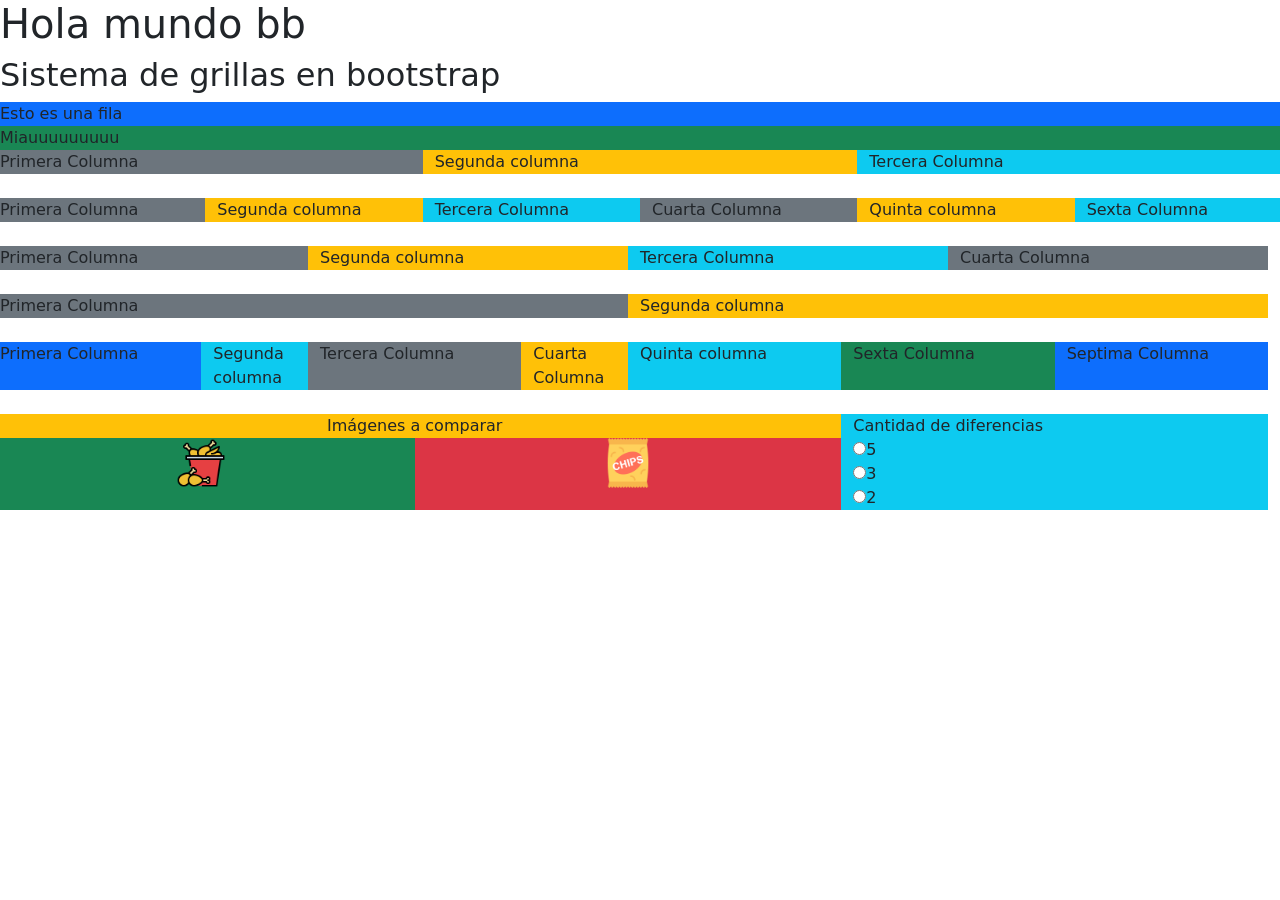
<file: bootstrap.html>
<!DOCTYPE html>
<html lang="en">
<head>
    <meta charset="UTF-8">
    <meta name="viewport" content="width=device-width, initial-scale=1.0">
    <title>Bootstrap</title>
    <link rel="stylesheet" href="CSS/bootstrap.min.css">
    <script src="JS/bootstrap.min.js"></script>
</head>
<body>
    <h1>Hola mundo bb</h1>
    <h2>Sistema de grillas en bootstrap</h2>

    <div class="container.fluid">
        <div class="row">
            <div class="bg-primary">Esto es una fila</div>
        </div>
    </div>

    <div class="container.fluid">
        <div class="row">
            <div class="bg-success">Miauuuuuuuuu</div>
        </div>
        <div class="row">
        <div class="col-4 bg-secondary">Primera Columna</div>
        <div class="col-4 bg-warning">Segunda columna</div>
        <div class="col-4 bg-info">Tercera Columna</div>

    </div>
    <br>
</div>
        <div class="row">
        <div class="col-2 bg-secondary">Primera Columna</div>
        <div class="col-2 bg-warning">Segunda columna</div>
        <div class="col-2 bg-info">Tercera Columna</div>
        <div class="col-2 bg-secondary">Cuarta Columna</div>
        <div class="col-2 bg-warning">Quinta columna</div>
        <div class="col-2 bg-info">Sexta Columna</div>
<div>
<br>
    </div>
    <div class="row">
        <div class="col-3 bg-secondary">Primera Columna</div>
        <div class="col-3 bg-warning">Segunda columna</div>
        <div class="col-3 bg-info">Tercera Columna</div>
        <div class="col-3 bg-secondary">Cuarta Columna</div>
    <div>
<br>   
        <div class="row">
        <div class="col-6 bg-secondary">Primera Columna</div>
        <div class="col-6 bg-warning">Segunda columna</div>
    <div>
<br>
<div class="row">
        <div class="col-2 bg-primary">Primera Columna</div>
        <div class="col-1 bg-info">Segunda columna</div>
        <div class="col-2 bg-secondary">Tercera Columna</div>
        <div class="col-1 bg-warning">Cuarta Columna</div>
        <div class="col-2 bg-info">Quinta columna</div>
        <div class="col-2 bg-success">Sexta Columna</div>
        <div class="col-2 bg-primary">Septima Columna</div>
<div>
  <br>      

<div class="container.fluid">
        <div class="row">
            <div class="col-8 bg-warning text-center">Imágenes a comparar</div>
            <div class="col-4 bg-info">Cantidad de diferencias</div>

        <div>
        <div class="row">
                <div class="col-4 bg-success text-center"><img src="IMG/pollo-frito.png" width="50"> </div>
                <div class="col-4 bg-danger text-center"><img src="IMG/papas-fritas.png" width="50"></div>
                <div class="col-4 bg-info"> <input type="radio" name="" id="">5 <br>
                    <input type="radio" name="" id="">3 <br>
                    <input type="radio" name="" id="">2
                </div>
        </div>
    <div>






</body>
</html>
</file>
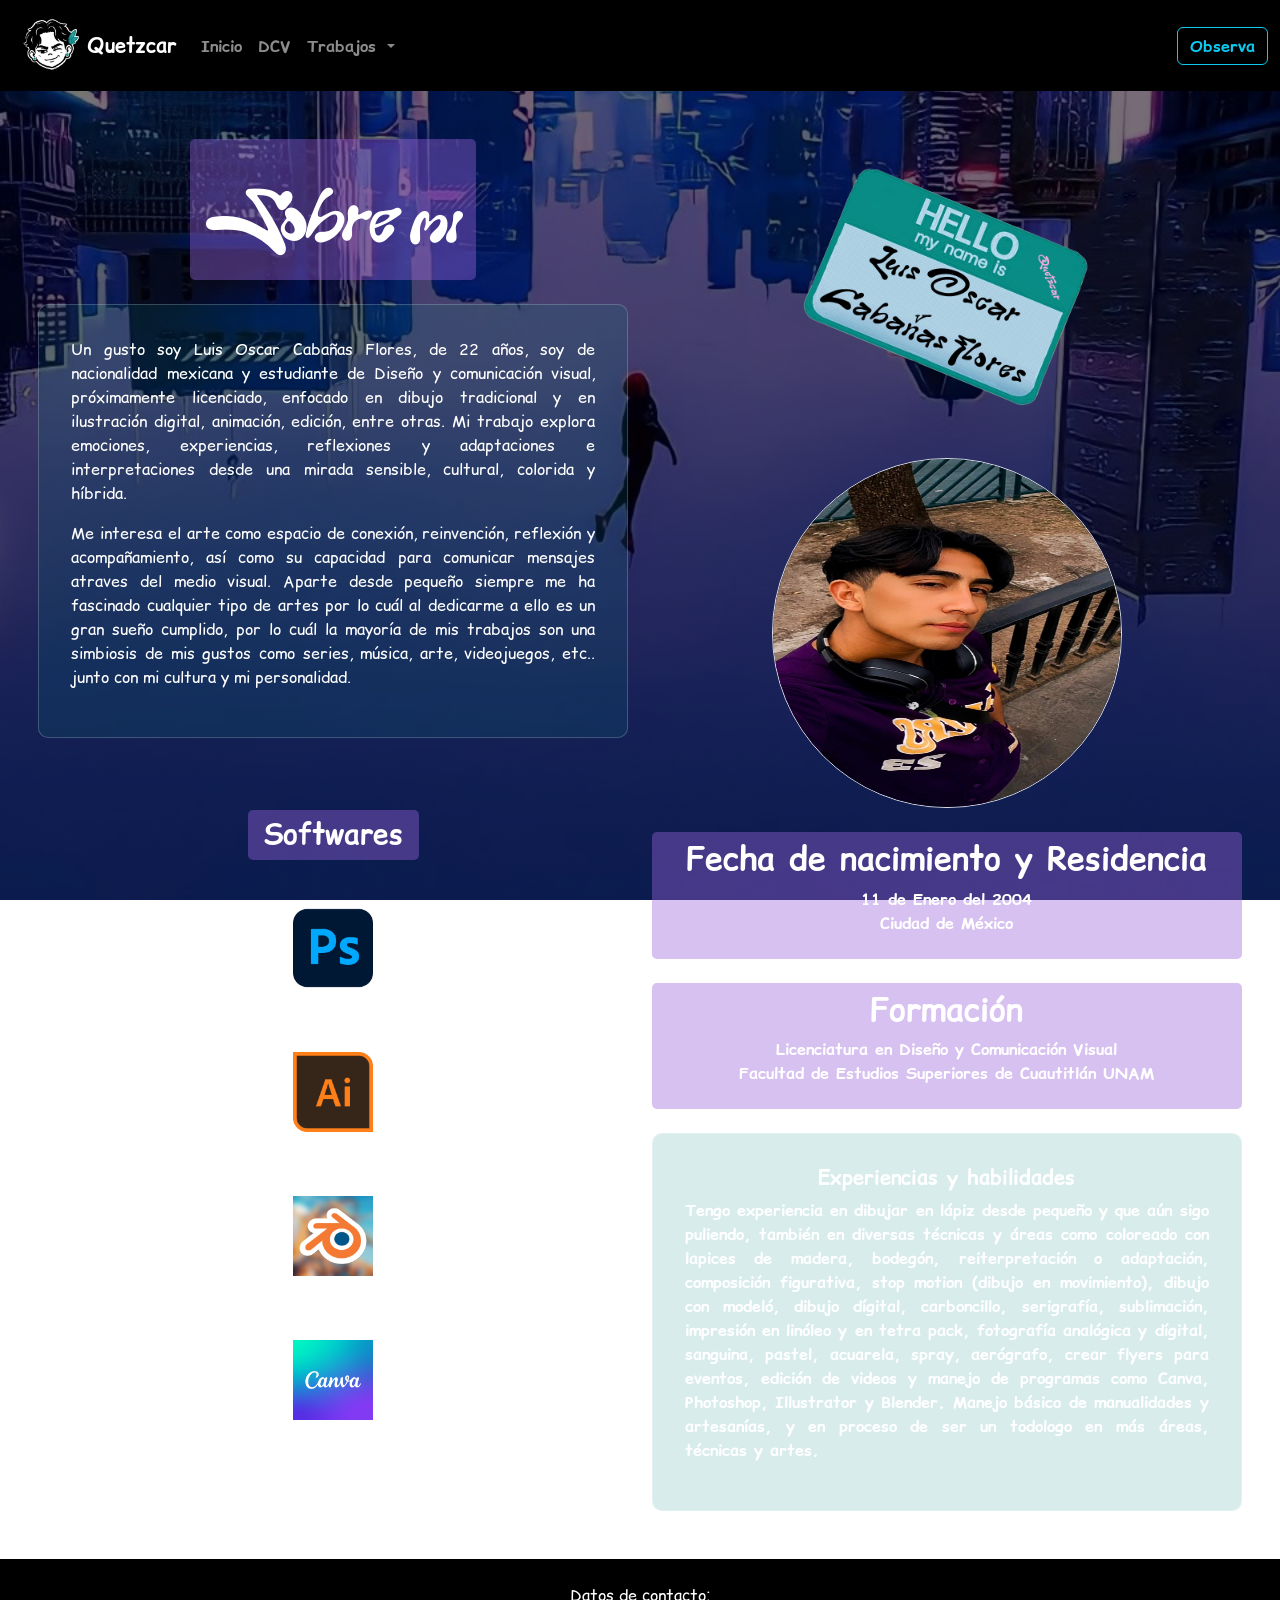
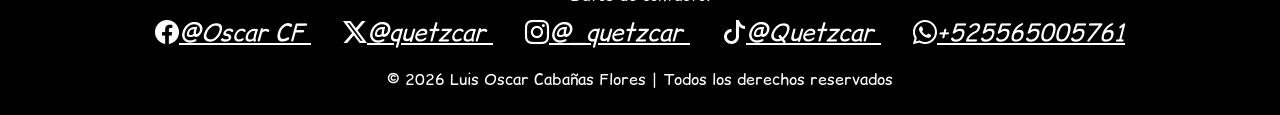
<file: Quetzcar.html>
<!DOCTYPE html>
<html lang="es">
<head>
    <meta charset="UTF-8">
    <meta name="viewport" content="width=device-width, initial-scale=1.0">
    <title>Portafolio</title>
    <link rel="stylesheet" href="CSS/style.css">
    <link rel="stylesheet" href="CSS/bootstrap.min.css">
    <link rel="stylesheet" href="CSS/ExtraQuetzcar.css">
    <link rel="stylesheet" href="https://cdn.jsdelivr.net/npm/bootstrap-icons@1.11.1/font/bootstrap-icons.min.css">
    <script src="JS/bootstrap.min.js"></script>
</head>
<body>
    <!--Menu-->
    <nav class="navbar navbar-expand-lg navbar-dark" style="background-color: rgb(0, 0, 0);">
  <div class="container-fluid">
    <img src="IMG/WhatsApp_Image_2026-05-04_at_11.34.04_AM-removebg-preview-removebg-preview.png" alt="bootstrap" width="6%" height="6%">
    <a class="navbar-brand fcomicB" href="Quetzcar.html">Quetzcar</a> 
    <button class="navbar-toggler" type="button" data-bs-toggle="collapse" data-bs-target="#navbarSupportedContent" aria-controls="navbarSupportedContent" aria-expanded="false" aria-label="Toggle navigation">
      <span class="navbar-toggler-icon"></span>
    </button>
    <div class="collapse navbar-collapse" id="navbarSupportedContent">
      <ul class="navbar-nav me-auto mb-2 mb-lg-0 fcomicB">
        <li class="nav-item">
          <a class="nav-link" aria-current="page" href="index.html">Inicio</a>
        </li>
        <li class="nav-item">
          <a class="nav-link" href="DCV.html">DCV</a>
        </li>
        <li class="nav-item dropdown">
          <a class="nav-link dropdown-toggle" href="Trabajos.html" role="button" data-bs-toggle="dropdown" aria-expanded="false">
            Trabajos
          </a>
          <ul class="dropdown-menu">
            <li><a class="dropdown-item" href="Trabajos.html">Contenido</a></li>
            <li><a class="dropdown-item" href="Trabajos-fotos.html">Fotografías</a></li>
            <li><a class="dropdown-item" href="Quetzcar.html">Sobre mí</a></li>
            <li><hr class="dropdown-divider"></li>
            <li><a class="dropdown-item" href="Trabajos-nexo.html">Nexo</a></li>
          </ul>
        </li>
        
      </ul>
      <!-- Button trigger modal -->
<button type="button" class="btn btn-outline-info btn-font-custom" data-bs-toggle="modal" data-bs-target="#exampleModal">
  Observa 
</button>

<!-- Modal -->
<div class="modal fade fcomicB" id="exampleModal" tabindex="-1" aria-labelledby="exampleModalLabel" aria-hidden="true">
  <div class="modal-dialog">
    <div class="modal-content">
      <div class="modal-header">
        <h1 class="modal-title fs-5 fcomicB" id="exampleModalLabel">...La realidad del arte es siempre otra realidad.  <br>    -Octavio Paz</h1>
        <button type="button" class="btn-close" data-bs-dismiss="modal" aria-label="Close"></button>
      </div>
      <div class="modal-body">
        <Img src="IMG/videoframe_888.png" class="container-fluid" width="350" height="350">
      </div>
      <div class="modal-footer">
        <button type="button" class="btn btn-secondary" data-bs-dismiss="modal" style="background-color: rgb(0, 128, 128);">Close</button>
      </div>
    </div>
  </div>
</div>
    </div>
  </div>
</nav>
<script src="JS/bootstrap.bundle.min.js"></script>

<!--Cuerpo-->
<div class="container-fluid full-width-container my-5">
    <div class="row">
        <div class="col-md-6 mb-4 text-center">
            <h2 class="cuadro-gris-personalizado p-2 d-inline-block festrella">Sobre mí</h2>
            <div class="cuadro-blanco-personalizado mt-3 fcomicR">
                <p>Un gusto soy Luis Oscar Cabañas Flores, de 22 años, soy de nacionalidad mexicana y estudiante de Diseño y comunicación visual, próximamente licenciado, enfocado en dibujo tradicional y en ilustración digital, animación, edición, entre otras. Mi trabajo explora emociones, experiencias, reflexiones y adaptaciones e interpretaciones desde una mirada sensible, cultural, colorida y híbrida.</p>
                <p>Me interesa el arte como espacio de conexión, reinvención, reflexión y acompañamiento, así como su capacidad para comunicar mensajes atraves del medio visual. Aparte desde pequeño siempre me ha fascinado cualquier tipo de artes por lo cuál al dedicarme a ello es un gran sueño cumplido, por lo cuál la mayoría de mis trabajos son una simbiosis de mis gustos como series, música, arte, videojuegos, etc.. junto con mi cultura y mi personalidad.</p>
            </div>
<br>
            <div class="mt-5 fcomicB">
                <h3 class="cuadro-gris-personalizado p-2 d-inline-block">Softwares</h3>
                <br>
                <br>
                <div class="d-flex flex-column align-items-center mt-3">
                    <img src="IMG/photoshop.png" class="img-software" alt="Photoshop">
                    <br>
                    <img src="IMG/ilustrador-adobe.png" class="img-software" alt="Illustrator">
                    <br>
                    <img src="IMG/45a110fa46f6c1ebb41c9d13ddb23c4f.jpg" class="img-software" alt="Blender">
                    <br>
                    <img src="IMG/0a89cdb6245c8c05abd84ae6d1414645.jpg" class="img-software" alt="Canva">
                </div>
            </div>
        </div>

        <div class="col-12 col-md-6 text-center">
            <div class="mb-4">
                <img src="IMG/be8e1a939f5fa2ffa0d7fe307f6fa237.png" style="width: 50%; max-width: 300px;">
            </div>
            
              <div class="text-center my-4">
                <img src="IMG/Screenshot_20260511_225452_Photos.jpg" class="rounded-circle img-fluid border" alt="Imagen" style="width: 350px; height: 350px; object-fit: contain fill;">
            </div>

            <div class="cuadro-gris-personalizado p-3 mb-4 fcomicB">
                <h2>Fecha de nacimiento y Residencia</h2>
                <p>11 de Enero del 2004<br>Ciudad de México</p>
            </div>

            <div class="cuadro-gris-personalizado p-3 mb-4 fcomicB">
                <h2>Formación</h2>
                <p>Licenciatura en Diseño y Comunicación Visual<br>
                Facultad de Estudios Superiores de Cuautitlán UNAM</p>
            </div>

            <div class="cuadro-blanco-personalizado fcomicB">
                <h2 class="h5 text-center">Experiencias y habilidades</h2>
                <p>Tengo experiencia en dibujar en lápiz desde pequeño y que aún sigo puliendo, también en diversas técnicas y áreas como coloreado con lapices de madera, bodegón, reiterpretación o adaptación, composición figurativa, stop motion (dibujo en movimiento), dibujo con modeló, dibujo dígital, carboncillo, serigrafía, sublimación, impresión en linóleo y en tetra pack, fotografía analógica y dígital, sanguina, pastel, acuarela, spray, aerógrafo, crear flyers para eventos, edición de videos y manejo de programas como Canva, Photoshop, Illustrator y Blender. Manejo básico de manualidades y artesanías, y en proceso de ser un todologo en más áreas, técnicas y artes.</p>
            </div>
        </div>
    </div>
</div>

<!--Footer-->
        </div></div></div> 
<footer class="text-white text-center py-4" style="background-color: rgb(0, 0, 0); width: 100%; margin: 0; padding: 0;">
    <div class="container fcomicR">
        <p class="mb-2">Datos de contacto:</p>
        
        <div class="mb-3">
            <a href="https://www.facebook.com/share/14dr9LVwQZ5/" class="text-white mx-3 fs-4">
                <i class="bi bi-facebook">@Oscar CF</i>
            </a>
            <a href="https://x.com/quetzcar" class="text-white mx-3 fs-4">
                <i class="bi bi-twitter-x">@quetzcar</i>
            </a>
            <a href="https://www.instagram.com/_quetzcar?igsh=MTRkem0yMnBtdHQ5dA==" class="text-white mx-3 fs-4">
                <i class="bi bi-instagram">@_quetzcar</i>
            </a>
            <a href="https://www.tiktok.com/@quetzcar_?_r=1&_t=ZS-965h5hAs7RI" class="text-white mx-3 fs-4">
                <i class="bi bi-tiktok">@Quetzcar</i>
            </a>
            <a href="https://wa.me/525565005761" class="text-white mx-3 fs-4">
                <i class="bi bi-whatsapp">+525565005761</i>
            </a>
        </div>

        <p class="mb-0">© 2026 Luis Oscar Cabañas Flores | Todos los derechos reservados</p>
    </div>
</footer>  
      
</body>
</html>
</file>
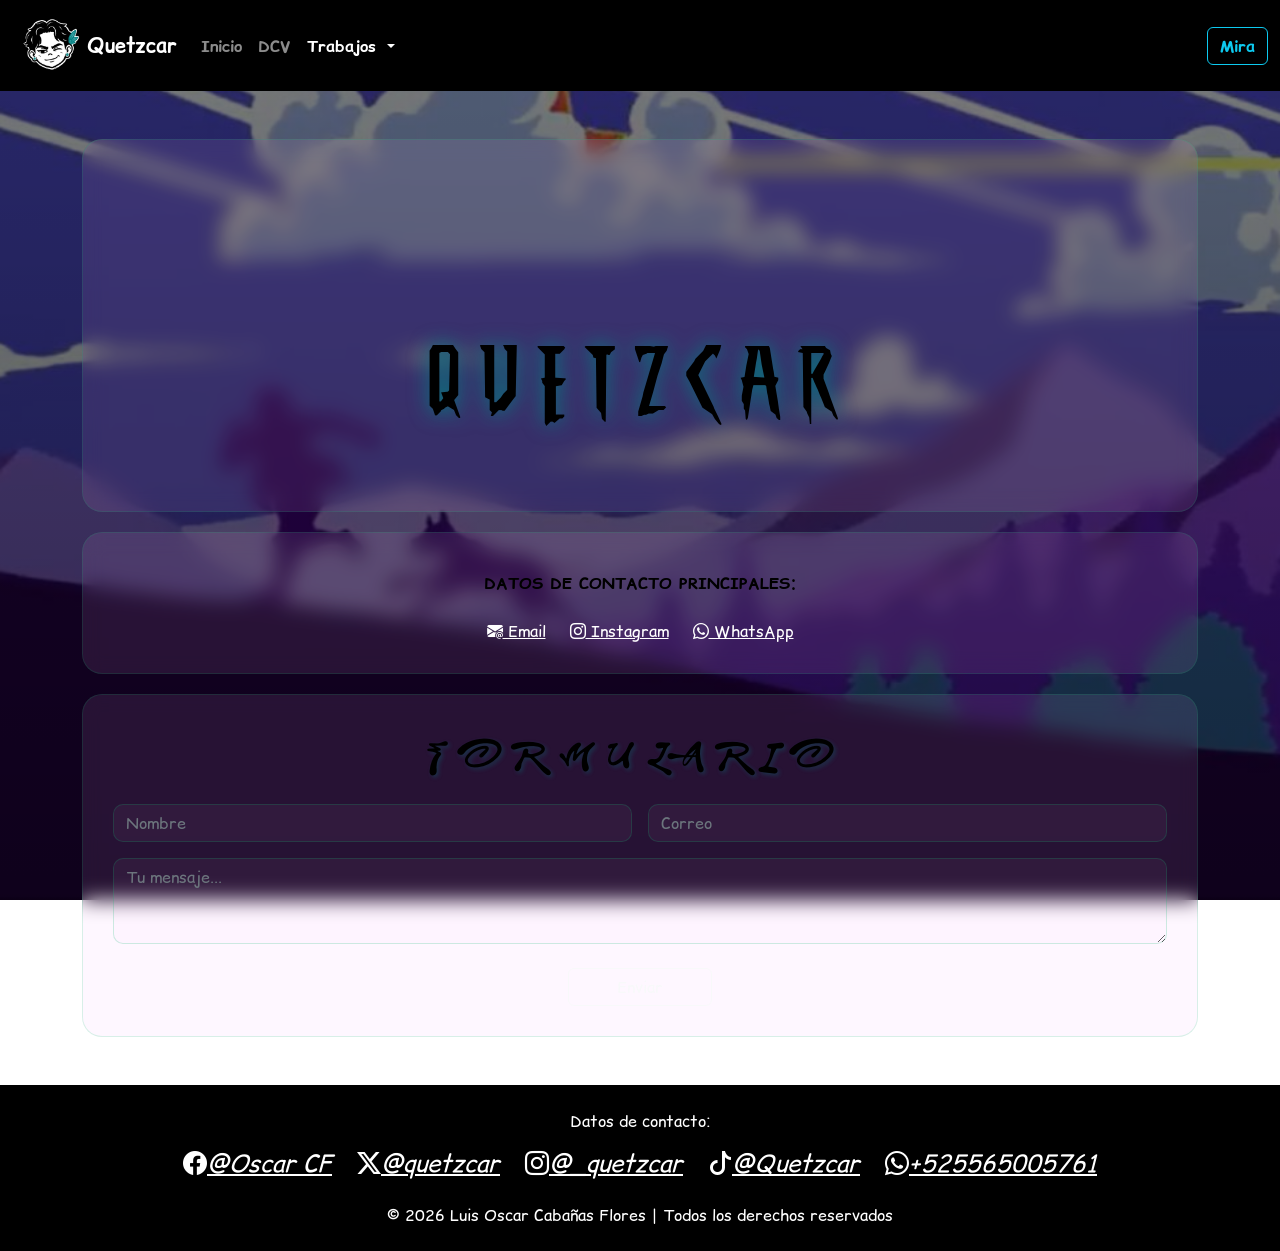
<file: Trabajos-nexo.html>
<!DOCTYPE html>
<html lang="es">
<head>
    <meta charset="UTF-8">
    <meta name="viewport" content="width=device-width, initial-scale=1.0">
    <title>Portafolio</title>
    <link rel="stylesheet" href="CSS/style.css">
    <link rel="stylesheet" href="CSS/bootstrap.min.css">
    <link rel="stylesheet" href="CSS/ExtraTNexo.css">
    <link rel="stylesheet" href="https://cdn.jsdelivr.net/npm/bootstrap-icons@1.11.3/font/bootstrap-icons.min.css">
    <script src="JS/bootstrap.min.js"></script>
</head>
<body>
    <!--Menu-->
    <nav class="navbar navbar-expand-lg navbar-dark" style="background-color: rgb(0, 0, 0);">
  <div class="container-fluid">
    <img src="IMG/WhatsApp_Image_2026-05-04_at_11.34.04_AM-removebg-preview-removebg-preview.png" alt="bootstrap" width="6%" height="6%">
    <a class="navbar-brand fcomicB" href="Quetzcar.html">Quetzcar</a> 
    <button class="navbar-toggler" type="button" data-bs-toggle="collapse" data-bs-target="#navbarSupportedContent" aria-controls="navbarSupportedContent" aria-expanded="false" aria-label="Toggle navigation">
      <span class="navbar-toggler-icon"></span>
    </button>
    <div class="collapse navbar-collapse" id="navbarSupportedContent">
      <ul class="navbar-nav me-auto mb-2 mb-lg-0 fcomicB">
        <li class="nav-item">
          <a class="nav-link" aria-current="page" href="index.html">Inicio</a>
        </li>
        <li class="nav-item">
          <a class="nav-link" href="DCV.html">DCV</a>
        </li>
        <li class="nav-item dropdown">
          <a class="nav-link dropdown-toggle active" href="Trabajos.html" role="button" data-bs-toggle="dropdown" aria-expanded="false">
            Trabajos
          </a>
          <ul class="dropdown-menu">
            <li><a class="dropdown-item" href="Trabajos.html">Contenido</a></li>
            <li><a class="dropdown-item" href="Trabajos-fotos.html">Fotografías</a></li>
            <li><a class="dropdown-item" href="Quetzcar.html">Sobre mí</a></li>
            <li><hr class="dropdown-divider"></li>
            <li><a class="dropdown-item" href="Trabajos-nexo.html">Nexo</a></li>
          </ul>
        </li>
        
      </ul>
      <!-- Button trigger modal -->
<button type="button" class="btn btn-outline-info btn-font-custom" data-bs-toggle="modal" data-bs-target="#exampleModal">
  Mira
</button>

<!-- Modal -->
<div class="modal fade fcomicB" id="exampleModal" tabindex="-1" aria-labelledby="exampleModalLabel" aria-hidden="true">
  <div class="modal-dialog">
    <div class="modal-content">
      <div class="modal-header">
        <h1 class="modal-title fs-5 fcomicB" id="exampleModalLabel">¡Hasta pronto!</h1>
        <button type="button" class="btn-close" data-bs-dismiss="modal" aria-label="Close"></button>
      </div>
      <div class="modal-body">
        <video src="IMG/WhatsApp Video 2026-05-14 at 11.14.48 PM.mp4" class="container-fluid" width="350" height="350" autoplay loop muted controls style="border: 0;"></video>
      </div>
      <div class="modal-footer">
        <button type="button" class="btn btn-secondary" data-bs-dismiss="modal" style="background-color: rgb(0, 128, 128);">Close</button>
      </div>
    </div>
  </div>
</div>
    </div>
  </div>
</nav>
<script src="JS/bootstrap.bundle.min.js"></script>



<div class="container my-5">
    
    <!-- BLOQUE SUPERIOR: LOGO Y NOMBRE -->
    <div class="seccion-cristal text-center">
        <div class="mb-4">
            <!-- Aquí insertas tu logo -->
             <div class="d-flex justify-content-center">
    <video autoplay muted loop playsinline style="width: 250px; border-radius: 15px;" class="img-fluid">
        <source src="IMG/WhatsApp Video 2026-05-14 at 10.51.00 PM.mp4" type="video/mp4">
    </video>
</div>
        </div>
        <div class="cuadro-gris-personalizado p-2 d-inline-block">
            <h1 class="fuente nombre-principal" style="color: rgb(0, 0, 0);">QUETZCAR</h1>
        </div>
    </div>

    <!-- BLOQUE MEDIO: DATOS DE CONTACTO -->
    <div class="seccion-cristal text-center">
        <div class="cuadro-gris-personalizado p-2 d-inline-block mb-3">
            <p class="fcomicB mb-0" style="color: rgb(0, 0, 0);">DATOS DE CONTACTO PRINCIPALES:</p>
        </div>
        <div class="d-flex justify-content-center gap-4">
    <a href="mailto:oscarcf634@gmail.com" class="text-white fcomicR">
        <i class="bi bi-envelope-at-fill"></i> Email
    </a>
    <a href="https://instagram.com/_quetzcar" class="text-white fcomicR">
        <i class="bi bi-instagram"></i> Instagram
    </a>
    <a href="https://wa.me/525565005761" class="text-white fcomicR">
        <i class="bi bi-whatsapp"></i> WhatsApp
    </a>
</div></div>

    <!-- BLOQUE INFERIOR: FORMULARIO BÁSICO -->
<div class="seccion-cristal text-center">
    <h3 class="festrella text-center mb-4" style="color: rgb(0, 0, 0);">FORMULARIO</h3>
    <form action="https://formspree.io/f/maqvzabe" method="POST">
        <div class="row g-3">
            <div class="col-md-6">
                <input type="text" name="nombre" class="form-control form-input-personalizado fcomicR" placeholder="Nombre">
            </div>
            <div class="col-md-6">
                <input type="email" name="email" class="form-control form-input-personalizado fcomicR" placeholder="Correo" required>
            </div>
            <div class="col-12">
                <textarea name="message" class="form-control form-input-personalizado fcomicR" rows="3" placeholder="Tu mensaje..."></textarea>
            </div>
            <div class="col-12 text-center fcomicR">
                <button type="submit" class="btn btn-outline-light fcomicR px-5 mt-2">Enviar</button>
            </div>
        </div>
    </form>
</div>

</div>



<!--Footer-->
</div> </div>         
<footer class="text-white text-center py-4 mt-auto py-4" style="background-color: rgb(0, 0, 0); width: 100%; margin: 0; padding: 0;">
    <div class="container fcomicR">
        <p class="mb-2">Datos de contacto:</p>
        
        <div class="mb-3">
            <a href="https://www.facebook.com/share/14dr9LVwQZ5/" class="text-white mx-3 fs-4">
                <i class="bi bi-facebook">@Oscar CF</i>
            </a>
            <a href="https://x.com/quetzcar" class="text-white mx-3 fs-4">
                <i class="bi bi-twitter-x">@quetzcar</i>
            </a>
            <a href="https://www.instagram.com/_quetzcar?igsh=MTRkem0yMnBtdHQ5dA==" class="text-white mx-3 fs-4">
                <i class="bi bi-instagram">@_quetzcar</i>
            </a>
            <a href="https://www.tiktok.com/@quetzcar_?_r=1&_t=ZS-965h5hAs7RI" class="text-white mx-3 fs-4">
                <i class="bi bi-tiktok">@Quetzcar</i>
            </a>
            <a href="https://wa.me/525565005761" class="text-white mx-3 fs-4">
                <i class="bi bi-whatsapp">+525565005761</i>
            </a>
        </div>

        <p class="mb-0">© 2026 Luis Oscar Cabañas Flores | Todos los derechos reservados</p>
    </div>
</footer>
</div> 
      
</body>
</html>
</file>
<file: CSS/style.css>
@font-face {
        font-family: 'spiderman' ;
        src: url('../FONTS/the_amazing_spider_man/The Amazing Spider-Man.ttf');
    }

    .fuente {
        font-family: spiderman ;
    }



    @font-face {
        font-family: 'estrella' ;
        src: url('../FONTS/Estrella/Estrella-Early.otf');
    }

    .festrella {
        font-family: estrella ;
    }
    

/* Solo cuando el h1 tenga la clase .festrella se hará más grande */
h1.festrella {
    font-size: 7rem !important;
}

/* Solo cuando el h2 tenga la clase .festrella */
h2.festrella {
    font-size: 6.5rem !important;
}

/* Solo cuando el h3 tenga la clase .festrella */
h3.festrella {
    font-size: 2.8rem !important;
}

/* Solo cuando el p tenga la clase .festrella */
p.festrella {
    font-size: 1.6rem !important;
    line-height: 1.4;
}




     @font-face {
        font-family: 'comicB' ;
        src: url('../FONTS/Comic_Relief/ComicRelief-Bold.ttf');
    }

    .fcomicB {
        font-family: comicB ;
    }


     @font-face {
        font-family: 'comicR' ;
        src: url('../FONTS/Comic_Relief/ComicRelief-Regular.ttf');
    }

    .fcomicR {
        font-family: comicR ;
    }
</file>
<file: CSS/ExtraQuetzcar.css>
/* Imagen ocupe todo el cuadro */
.flip-card img {
    width: 100%;
    height: 100%;
    object-fit: cover;
}

body {
    background: linear-gradient(rgba(0, 0, 0, 0.514), rgba(0, 0, 0, 0.671)), url('../IMG/05585102bdf35ed5e3726f4c9e550377.jpg');
    background-size: cover;
    background-position: center;
    background-attachment: fixed;
    background-repeat: no-repeat;
}

/* Para que el contenedor principal use todo el ancho */
.full-width-container {
    width: 100% !important;
    max-width: 100% !important;
    padding: 0 3%;
}

/* Cuadro transparencia sutil */
.cuadro-blanco-personalizado {
    background-color: rgba(0, 128, 128, 0.15) !important; /* El 0.15 es la transparencia (15%) */
    border: 1px solid rgba(255, 255, 255, 0.2) !important; /* Borde casi invisible */
    color: white !important;
    text-align: justify;
    padding: 2rem !important;
    border-radius: 10px; 
}

/* Cuadro gris (títulos/otros), ahora transparente oscuro */
.cuadro-gris-personalizado {
    background-color: rgba(156, 101, 220, 0.4) !important; /* Fondo oscuro al 40% para resaltar títulos */
    color: white !important;
    padding: 0.5rem 1rem !important;
    border-radius: 5px;
}

/* Estilo para las imágenes de software */
.img-software {
    width: 80px;
    height: 80px;
    object-fit: contain;
    margin-bottom: 2.5rem;
}

/*Cambio de tipografia del botón verde*/
    .btn-font-custom {
    font-family: 'comicB' ;
        src: url('../FONTS/Comic_Relief/ComicRelief-Bold.ttf'); 
}
</file>
<file: CSS/ExtraTNexo.css>
body {
    background: linear-gradient(rgba(0, 0, 0, 0.514), rgba(0, 0, 0, 0.671)), url('../IMG/524f21d7103aa3b913ac3cd1e96ffd54.jpg');
    background-size: cover;
    background-position: center;
    background-attachment: fixed;
    background-repeat: no-repeat;
}


/*Cambio de tipografia del botón verde*/
    .btn-font-custom {
    font-family: 'comicB' ;
        src: url('../FONTS/Comic_Relief/ComicRelief-Bold.ttf'); 
}


/* Contenedor tipo cristal para las secciones del logo y formulario */
.seccion-cristal {
    background: rgba(244, 174, 255, 0.1);
    backdrop-filter: blur(10px);
    -webkit-backdrop-filter: blur(10px);
    border: 1px solid rgba(4, 191, 104, 0.15);
    border-radius: 20px;
    padding: 30px;
    margin-bottom: 20px;
}

/* Inputs del formulario transparentes */
.form-input-personalizado {
    background: rgba(244, 174, 255, 0.05) !important;
    border: 1px solid rgba(4, 191, 104, 0.2) !important;
    color: white !important;
    border-radius: 10px !important;
}

.form-input-personalizado:focus {
    background: rgba(255, 255, 255, 0.1) !important;
    box-shadow: 0 0 10px rgba(255, 255, 255, 0.1) !important;
}

.festrella {
    /* Cambia el color aquí (puedes usar nombres, hex o rgb) */
    color: rgb(0, 0, 0) !important; 
    
    /* Separa las letras para que no se vea amontonado */
    letter-spacing: 20px !important; 
    
    /* Ajusta el espacio entre palabras si es necesario */
    word-spacing: 15px; 
    
    /* Opcional: un ligero sombreado para que resalte sobre el cristal */
    text-shadow: 2px 2px 4px rgba(0, 128, 128, 0.3);
    
    /* Asegura que no sea demasiado grande y se encime */
    line-height: 1.2;
    display: inline-block;
}

/* Clase específica para el nombre principal */
.nombre-principal {
    font-size: 5rem !important; /* Ajusta este número (6rem, 7rem) hasta que tenga el tamaño que deseas */
    letter-spacing: 15px !important; /* Mantén el espaciado amplio para que no se amontone */
    text-transform: uppercase;
    display: block;
    width: 100%;
    text-align: center;
    margin-top: 20px;
    margin-bottom: 30px;
    filter: drop-shadow(0 0 10px rgba(0, 128, 128, 0.945)); /* Un pequeño brillo para que resalte */
}

.seccion-cristal h2, .seccion-cristal h3 {
    margin-bottom: 25px !important;
}

  /* Si "QUETZCAR" o "FORMULARIO" usan una clase de título, controlamos su tamaño máximo */
    h1, h2, .display-1 {
        font-size: 2.2rem !important; /* Contiene el tamaño para que quepa en el ancho del cel */
        text-align: center !important;
        display: block !important;
        width: 100% !important;
    }

    /* Asegura que los bloques de texto de los enlaces no se empujen */
    .mb-3 a {
        display: inline-block !important;
        text-align: center !important;
        margin: 5px 10px !important;
    }
}

/* =======================================================
   BLOQUEO DE SCROLL LATERAL Y CONTROL DE TIPOGRAFÍAS MÓVILES
   ======================================================= */

/* 1. Bloqueo total del movimiento de izquierda a derecha */
html, body {
    width: 100% !important;
    max-width: 100% !important;
    overflow-x: hidden !important; /* Elimina la barra horizontal por completo */
    margin: 0 !important;
    padding: 0 !important;
}

/* 2. Ajustes forzados exclusivamente para pantallas de celular */
@media (max-width: 576px) {
    
    /* Achica y centra los títulos del portafolio, secciones y la barra de navegación */
    h1.display-1.fuente,
    .seccion-cristal h3,
    h3.festrella,
    .navbar-brand {
        font-size: 1.8rem !important;
        text-align: center !important;
        letter-spacing: 1px !important;
        white-space: normal !important;
        display: block !important;
        width: 100% !important;
    }

    /* EL AJUSTE CLAVE: Domar el h1 específico de QUETZCAR dentro de su contenedor gris */
    .cuadro-gris-personalizado h1.fuente.nombre-principal,
    div.cuadro-gris-personalizado h1 {
        font-size: 1.5rem !important; /* Lo achica un poco más para que entre perfecto en el cel */
        text-align: center !important;
        display: block !important;
        width: 100% !important;
        letter-spacing: 0px !important; /* Evita que las letras se expandan a los lados */
        white-space: normal !important;
    }

    /* Evita que el contenedor gris se estire más que la pantalla del celular */
    .cuadro-gris-personalizado {
        display: block !important;
        max-width: 100% !important;
        width: auto !important;
        text-align: center !important;
        margin: 0 auto !important;
    }

    /* Rompe las fuentes inline rebeldes que se salgan de los contenedores */
    [style*="font-family"], 
    h3[style*="color"] {
        font-size: 1.6rem !important;
        text-align: center !important;
    }

    /* Asegura que los contenedores no empujen la pantalla hacia los lados */
    .seccion-cristal, 
    .container-fluid, 
    .row {
        max-width: 100% !important;
        margin-left: 0 !important;
        margin-right: 0 !important;
        padding-left: 10px !important;
        padding-right: 10px !important;
    }
}
</file>
